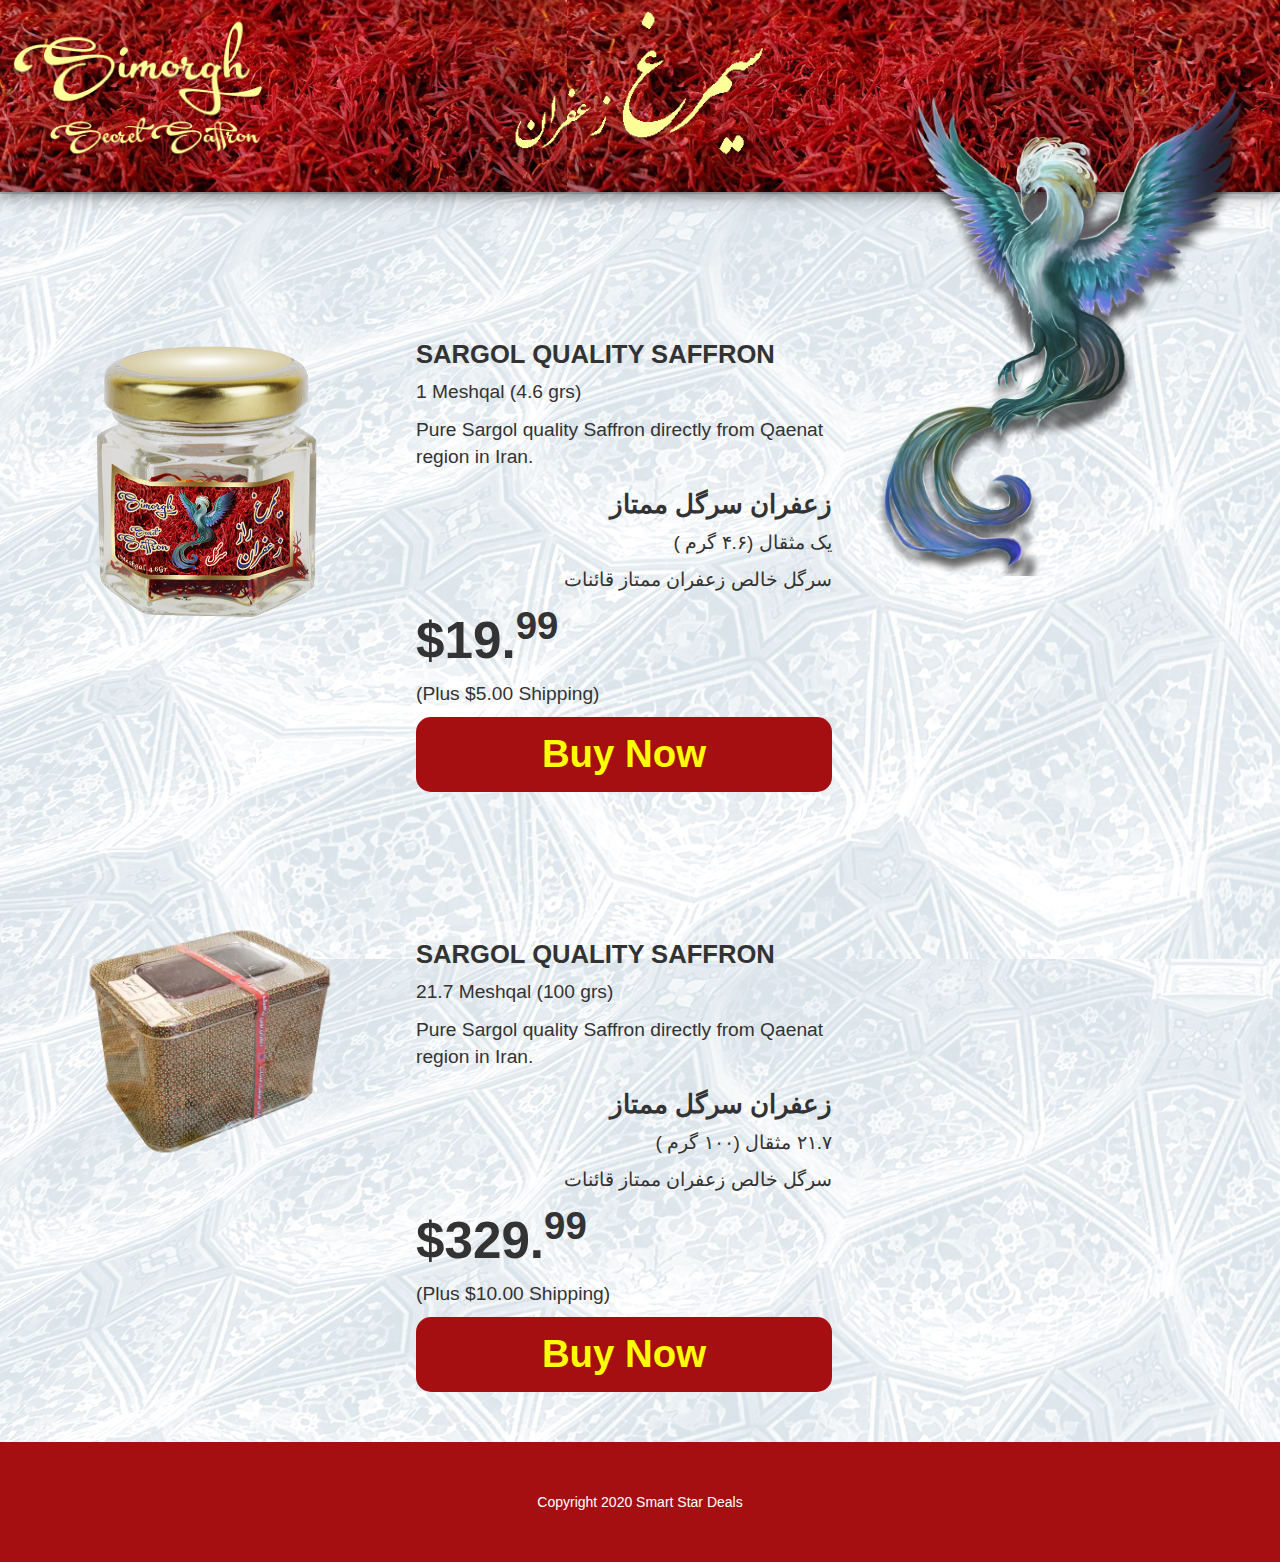
<file: index.html>
<!DOCTYPE html>
<html lang="en">
  <head>
    <meta charset="UTF-8" />
    <meta name="viewport" content="width=device-width, initial-scale=1.0" />
    <link
      rel="stylesheet"
      href="https://maxcdn.bootstrapcdn.com/bootstrap/3.3.7/css/bootstrap.min.css"
      integrity="sha384-BVYiiSIFeK1dGmJRAkycuHAHRg32OmUcww7on3RYdg4Va+PmSTsz/K68vbdEjh4u"
      crossorigin="anonymous"
    />
    <link rel="stylesheet" href="style.css" />
    <!-- <script>
      paypal.Button.render({
        style: {
          size: "responsive",
        },
      });
    </script> -->

    <title>Simorgh Saffron</title>
  </head>
  <body>
    <div class="contain">
      <div class="top">
        <div class="title-eng"></div>
        <div class=""></div>
        <div class="title-per"></div>
        <div class=""></div>
      </div>
    </div>
    <div class="simorgh-img"></div>

    <div class="main">
      <div class="item">
        <div class="main-img-glass"></div>
        <div class="main-text">
          <div class="text-eng">
            <h3>SARGOL QUALITY SAFFRON</h3>
            <p>1 Meshqal (4.6 grs)</p>

            <p>
              Pure Sargol quality Saffron directly from Qaenat region in Iran.
            </p>
          </div>
          <div class="text-per" dir="rtl">
            <h3>زعفران سرگل ممتاز</h3>
            <p>یک مثقال (۴.۶ گرم )</p>
            <p>سرگل خالص زعفران ممتاز قائنات</p>
          </div>
          <div class="price">
            <h2>$19.<sup>99</sup></h2>
            <p>(Plus $5.00 Shipping)</p>
          </div>
          <div class="paypal"></div>
          <a href="/buy-small-glass.html">
            <div class="buy-btn">
              Buy Now
            </div>
          </a>
        </div>
      </div>

      <div class="item">
        <div class="main-img-100gr"></div>
        <div class="main-text">
          <div class="text-eng">
            <h3>SARGOL QUALITY SAFFRON</h3>
            <p>21.7 Meshqal (100 grs)</p>

            <p>
              Pure Sargol quality Saffron directly from Qaenat region in Iran.
            </p>
          </div>
          <div class="text-per" dir="rtl">
            <h3>زعفران سرگل ممتاز</h3>

            <p>۲۱.۷ مثقال (۱۰۰ گرم )</p>
            <p>سرگل خالص زعفران ممتاز قائنات</p>
          </div>
          <div class="price">
            <h2>$329.<sup>99</sup></h2>
            <p>(Plus $10.00 Shipping)</p>
          </div>
          <a href="/buy-100grs-box.html">
            <div class="buy-btn">
              Buy Now
            </div>
          </a>
        </div>
      </div>
    </div>
    <div class="footer">
      Copyright 2020 Smart Star Deals
    </div>
  </body>
</html>
</file>
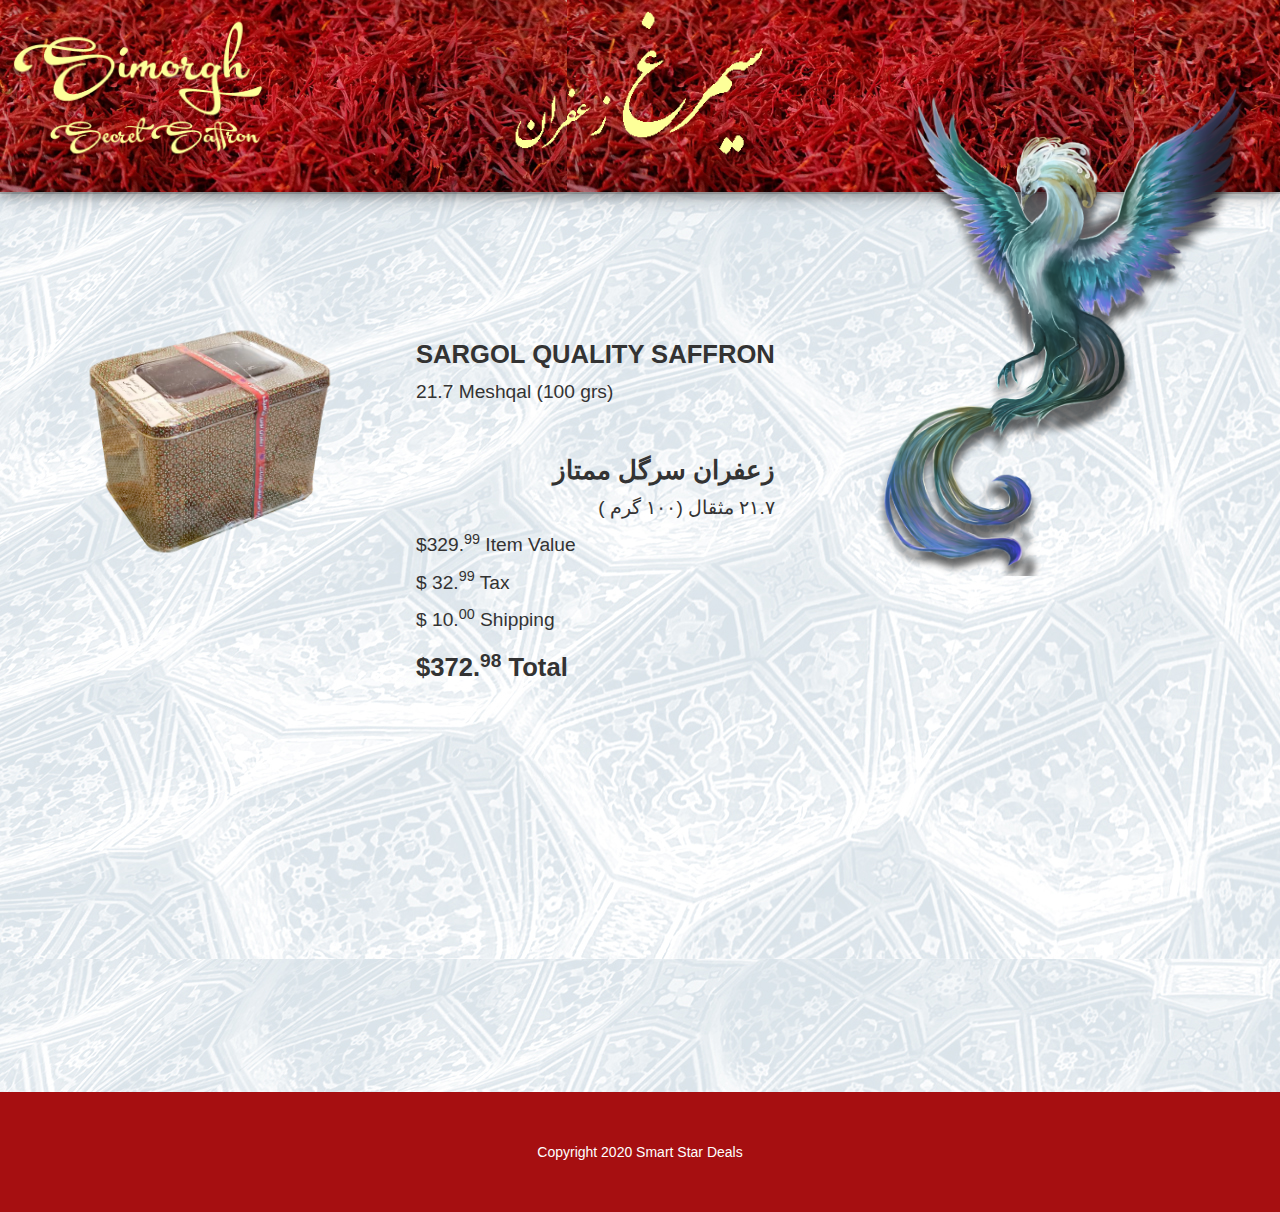
<file: buy-100grs-box.html>
<!DOCTYPE html>
<html lang="en">
  <head>
    <meta charset="UTF-8" />
    <meta name="viewport" content="width=device-width, initial-scale=1.0" />
    <link
      rel="stylesheet"
      href="https://maxcdn.bootstrapcdn.com/bootstrap/3.3.7/css/bootstrap.min.css"
      integrity="sha384-BVYiiSIFeK1dGmJRAkycuHAHRg32OmUcww7on3RYdg4Va+PmSTsz/K68vbdEjh4u"
      crossorigin="anonymous"
    />
    <link rel="stylesheet" href="style.css" />
    <!-- <script>
      paypal.Button.render({
        style: {
          size: "responsive",
        },
      });
    </script> -->

    <title>Simorgh Saffron</title>
  </head>
  <body>
    <div class="contain">
      <div class="top">
        <div class="title-eng"></div>
        <div class=""></div>
        <div class="title-per"></div>
        <div class=""></div>
      </div>
    </div>
    <div class="simorgh-img"></div>
    <div class="main">
      <div class="item">
        <div class="main-img-100gr"></div>
        <div class="main-text">
          <div class="text-eng">
            <h3>SARGOL QUALITY SAFFRON</h3>
            <p>21.7 Meshqal (100 grs)</p>
          </div>
        </br>
        <div class="text-per" dir="rtl">
          <h3>زعفران سرگل ممتاز</h3>

          <p>۲۱.۷ مثقال (۱۰۰ گرم )</p>
        </div>
          <div class="price">
            <p>$329.<sup>99</sup> Item Value</p>
            <p>$ 32.<sup>99</sup> Tax</p>
            <p>$ 10.<sup>00</sup> Shipping</p>
            <h3>$372.<sup>98</sup> Total</h3>
          </div>
          <div class="paypal">
            <div id="paypal-button-container2"></div>
            <script
              src="https://www.paypal.com/sdk/js?client-id=sb&currency=USD"
              data-sdk-integration-source="button-factory"
            ></script>
            <script>
              paypal
                .Buttons({
                  style: {
                    shape: "pill",
                    color: "gold",
                    layout: "vertical",
                    label: "buynow",
                  },
                  createOrder: function (data, actions) {
                    return actions.order.create({
                      purchase_units: [
                        {
                          amount: {
                            value: "372.98",
                          },
                        },
                      ],
                    });
                  },
                  onApprove: function (data, actions) {
                    return actions.order.capture().then(function (details) {
                      alert(
                        "Transaction completed by " +
                          details.payer.name.given_name +
                          "!"
                      );
                    });
                  },
                })
                .render("#paypal-button-container2");
            </script>
          </div>
          <!-- <div class="buy-btn">
            Buy Now
          </div> -->
        </div>
      </div>
    </div>
    <div class="footer">
      Copyright 2020 Smart Star Deals
    </div>
  </body>
</html>
</file>
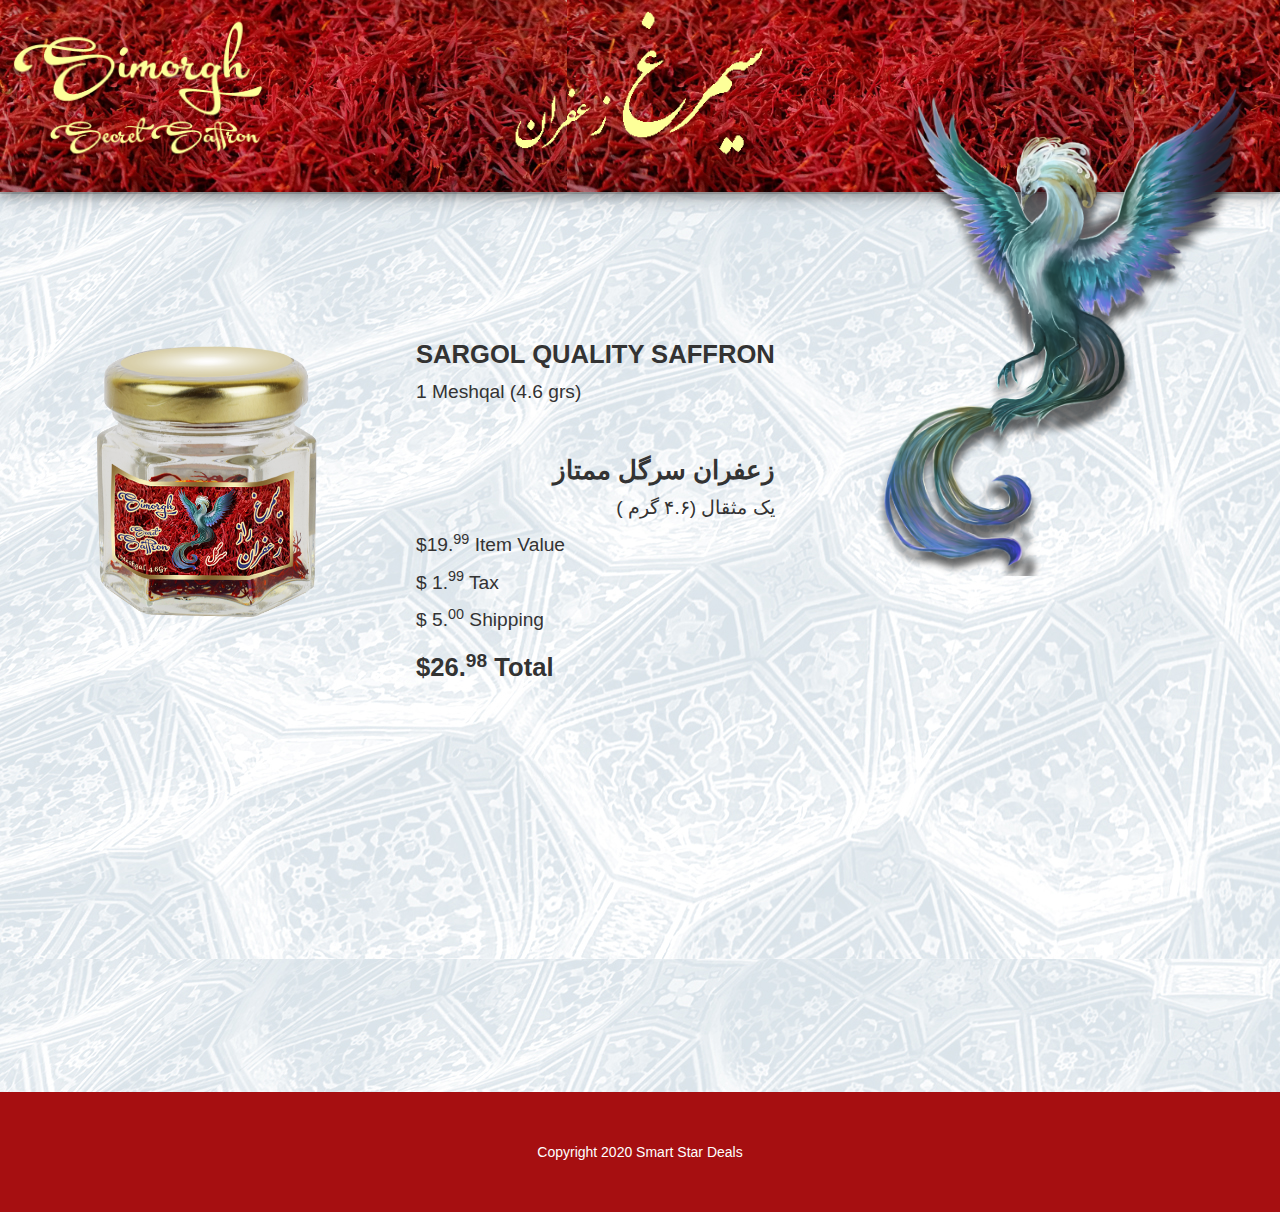
<file: buy-small-glass.html>
<!DOCTYPE html>
<html lang="en">
  <head>
    <meta charset="UTF-8" />
    <meta name="viewport" content="width=device-width, initial-scale=1.0" />
    <link
      rel="stylesheet"
      href="https://maxcdn.bootstrapcdn.com/bootstrap/3.3.7/css/bootstrap.min.css"
      integrity="sha384-BVYiiSIFeK1dGmJRAkycuHAHRg32OmUcww7on3RYdg4Va+PmSTsz/K68vbdEjh4u"
      crossorigin="anonymous"
    />
    <link rel="stylesheet" href="style.css" />
    <!-- <script>
      paypal.Button.render({
        style: {
          size: "responsive",
        },
      });
    </script> -->

    <title>Simorgh Saffron</title>
  </head>
  <body>
    <div class="contain">
      <div class="top">
        <div class="title-eng"></div>
        <div class=""></div>
        <div class="title-per"></div>
        <div class=""></div>
      </div>
    </div>
    <div class="simorgh-img"></div>
    <div class="main">
      <div class="item">
        <div class="main-img-glass"></div>
        <div class="main-text">
          <div class="text-eng">
            <h3>SARGOL QUALITY SAFFRON</h3>
            <p>1 Meshqal (4.6 grs)</p>

          </div>
        </br>
        <div class="text-per" dir="rtl">
          <h3>زعفران سرگل ممتاز</h3>
          <p>یک مثقال (۴.۶ گرم )</p>
        </div>
          <div class="price">
            <p>$19.<sup>99</sup> Item Value</p>
            <p>$ 1.<sup>99</sup> Tax</p>
            <p>$ 5.<sup>00</sup> Shipping</p>
            <h3>$26.<sup>98</sup> Total</h3>
          </div>
          <div class="paypal">
            <div id="paypal-button-container1"></div>
            <script
              src="https://www.paypal.com/sdk/js?client-id=sb&currency=USD"
              data-sdk-integration-source="button-factory"
            ></script>
            <script>
              paypal
                .Buttons({
                  style: {
                    shape: "pill",
                    color: "gold",
                    layout: "vertical",
                    label: "buynow",
                  },
                  createOrder: function (data, actions) {
                    return actions.order.create({
                      purchase_units: [
                        {
                          amount: {
                            value: "26.99",
                          },
                        },
                      ],
                    });
                  },
                  onApprove: function (data, actions) {
                    return actions.order.capture().then(function (details) {
                      alert(
                        "Transaction completed by " +
                          details.payer.name.given_name +
                          "!"
                      );
                    });
                  },
                })
                .render("#paypal-button-container1");
            </script>
          </div>
          <!-- <div class="buy-btn">
            Buy Now
          </div> -->
        </div>
      </div>
    </div>
    <div class="footer">
      Copyright 2020 Smart Star Deals
    </div>
  </body>
</html>
</file>
<file: style.css>
* {
  box-sizing: border-box;
  margin: 0;
  padding: 0;
}

.top {
  background-image: url("/Iranian-Saffron-Iran.jpg");
  background-size: contain;
  height: 15vw;
  width: 100%;
  display: grid;
  grid-template-columns: 2fr 10vw 2fr 30vw;
  padding: 10px;
  -webkit-filter: drop-shadow(0px 2px 0px rgba(0, 0, 0, 0.2));
  filter: drop-shadow(0px 2px 0px rgba(0, 0, 0, 0.2));
  box-shadow: 0 4px 8px 0 rgba(0, 0, 0, 0.2), 0 6px 20px 0 rgba(0, 0, 0, 0.19);
}

.title-eng {
  background-image: url("/title-eng.png");
  background-size: contain;
  background-repeat: no-repeat;
  height: auto;
  width: 20vw;
}

.title-per {
  background-image: url("/title-per.png");
  background-size: contain;
  background-repeat: no-repeat;
  height: auto;
  width: 20vw;
}

.simorgh-img {
  background-image: url("/simorgh-main.png");
  background-size: cover;

  height: 40vw;
  width: 30vw;
  right: 20px;
  top: 5vw;

  position: absolute;
  z-index: 2;

  animation: fly 12s infinite;
  animation-timing-function: ease-in-out;
}

@keyframes fly {
  20% {
    height: 38vw;
    width: 28vw;
    right: 2vw;
    top: 7vw;
  }
  40% {
    height: 40vw;
    width: 30vw;
    right: 0vw;
    top: 7vw;
  }
  60% {
    height: 38vw;
    width: 28vw;
    right: 2vw;
    top: 5vw;
  }
  80% {
    height: 40vw;
    width: 30vw;
    right: 0vw;
    top: 5vw;
  }
}

.main {
  background-image: url("/moqarnas3.jpg");
  min-height: 100vh;
  padding-bottom: 50px;
}

.item {
  display: grid;
  grid-template-columns: 1fr 1fr 35vw;
  padding-top: 10vw;
  justify-items: center;
}

.main-img-glass {
  background-image: url("/container2.png");
  background-size: contain;
  background-repeat: no-repeat;
  width: 20vw;
  height: auto;
  padding: 20px;
}

.main-img-100gr {
  background-image: url("/100grsSaffron.png");
  background-size: contain;
  background-repeat: no-repeat;
  width: 20vw;
  height: auto;
  padding: 20px;
}

.main-text {
  text-align: left;
  justify-self: left;
}

h3 {
  font-size: 2vw;
  font-weight: bolder;
}

p {
  font-size: 1.5vw;
}

h2 {
  font-size: 4vw;
  font-weight: bolder;
}

.text-per {
  text-align: right;
}
.buy-btn {
  background-color: #a60f11;
  padding: 10px 5px;
  border-radius: 15px;
  color: yellow;
  font-size: 3vw;
  font-weight: bold;
  text-align: center;
}

.paypal {
  width: 100%;
  text-decoration: none;
}

a:hover {
  text-decoration: none;
}

.buy-btn:hover {
  background-color: rgb(219, 199, 130);
  color: black;
  cursor: pointer;
  text-decoration: none;
}

.footer {
  text-align: center;
  background-color: #a60f11;
  width: 100%;
  height: 120px;
  padding-top: 50px;
  color: white;
}

@media screen and (max-width: 700px) {
  .top {
    height: 85vw;
    display: block;
    text-align: center;
    background-size: cover;
  }

  .title-eng {
    width: 50vw;
    height: 30vw;
    display: inline-block;
  }

  .title-per {
    width: 50vw;
    height: 30vw;
    display: inline-block;
  }

  .simorgh-img {
    height: 60vw;
    width: 40vw;
    right: 30vw;
    top: 60vw;
  }

  @keyframes fly {
    20% {
      height: 58vw;
      width: 38vw;
      right: 28vw;
      top: 62vw;
    }
    40% {
      height: 60vw;
      width: 40vw;
      right: 30vw;
      top: 62vw;
    }
    60% {
      height: 58vw;
      width: 38vw;
      right: 28vw;
      top: 60vw;
    }
    80% {
      height: 60vw;
      width: 40vw;
      right: 30vw;
      top: 60vw;
    }
  }

  .main {
    padding-top: 130px;
  }

  .item {
    grid-template-columns: 1fr 2fr;
  }
  .main-text {
    width: 60vw;
  }

  h3 {
    font-size: 4vw;
  }

  p {
    font-size: 3vw;
  }
}
</file>
